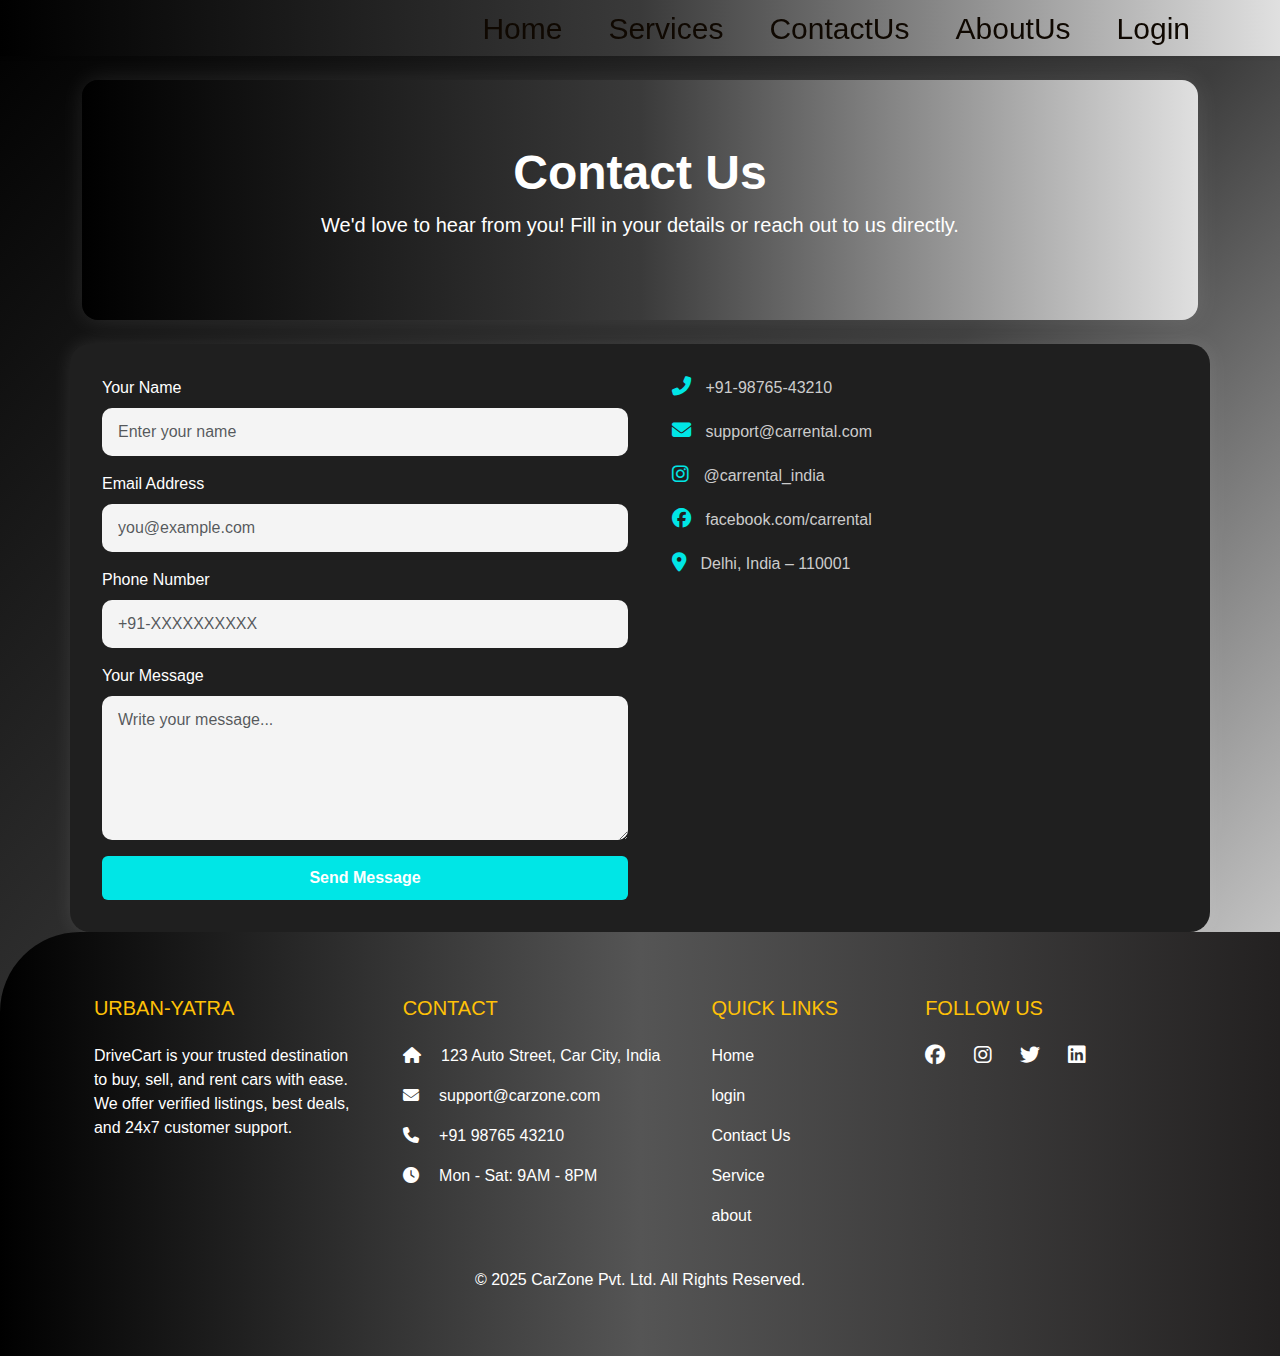
<file: contact.html>
<!DOCTYPE html>
<html lang="en">

<head>
    <meta charset="UTF-8">
    <title>Contact Us - CarRental</title>
    <meta name="viewport" content="width=device-width, initial-scale=1">
    <link href="https://cdn.jsdelivr.net/npm/bootstrap@5.3.3/dist/css/bootstrap.min.css" rel="stylesheet">
    <link href="https://cdnjs.cloudflare.com/ajax/libs/font-awesome/6.5.0/css/all.min.css" rel="stylesheet">
    <!-- Font Awesome -->
    <style>
        body {
            background: linear-gradient(to bottom right, #000000, #3d3d3d, #ffffff);
            color: white;
            font-family: 'Segoe UI', sans-serif;
        }

    

        .jumbotron-custom {
            background: linear-gradient(to right, #000000, #3a3a3a, #e0e0e0);
            padding: 4rem 2rem;
            border-radius: 1rem;
            margin-top: 1rem;
            box-shadow: 0 0 25px rgba(255, 255, 255, 0.1);
            text-align: center;
        }

        .contact-container {
            background-color: #1f1f1f;
            border-radius: 20px;
            padding: 2rem;
            box-shadow: 0 0 20px rgba(255, 255, 255, 0.1);
        }

        .form-control {
            border-radius: 10px;
            border: none;
            padding: 0.75rem 1rem;
            background-color: #f4f4f4;
            color: #333;
        }

        .form-control:focus {
            box-shadow: 0 0 5px rgba(0, 255, 255, 0.6);
            border: none;
        }

        .btn-primary {
            background-color: #00e6e6;
            border: none;
            padding: 10px 20px;
            font-weight: bold;
            transition: background 0.3s ease;
        }

        .btn-primary:hover {
            background-color: #00cccc;
        }

        .company-info {
            padding-left: 2rem;
        }

        .info-item {
            margin-bottom: 20px;
            font-size: 1rem;
            color: #ccc;
        }

        .info-item i {
            color: #00e6e6;
            margin-right: 10px;
            font-size: 1.2rem;
        }

        /* footer {
            margin-top: 4rem;
            padding: 2rem;
            background: #111;
            text-align: center;
            color: #ccc;
        } */

        @media (max-width: 768px) {
            .company-info {
                padding-left: 0;
                margin-top: 2rem;
            }
        }
         .nav-item a {
    color: rgb(15, 8, 1);
    font-size: 30px;
    
    text-align: center;
    word-spacing: 40px;
  }

  .nav-item a:hover {
    color: rgb(54, 121, 121);
  }
   .footer {
    
   margin-top: 100px;
    background: rgba(6, 6, 6, 0.858);
    backdrop-filter: blur(15px);
    color: #f1f1f1;
    padding: 40px 20px 10px;
    font-family: 'Segoe UI', sans-serif;
    border-top-left-radius: 80px;
   border-top-right-radius: 80px;
    border: 5px solid black;
    
  }

  .footer-content {


    display: flex;
    justify-content: space-between;
    flex-wrap: wrap;
    border-bottom: 1px solid rgba(19, 17, 17, 0.1);
    padding-bottom: 20px;

  }

  .footer-section {
    flex: 1 1 250px;
    margin: 20px;
  }

  .footer-section h2,
  .footer-section h3 {
    color: #ffffff;
    margin-bottom: 15px;
  }

  .footer-section p,
  .footer-section ul li a {
    color: #cccccc;
    font-size: 15px;
    text-decoration: none;
  }

  .footer-section ul {
    list-style: none;
    padding: 0;
  }

  .footer-section ul li {
    margin: 8px 0;
  }

  .footer-section ul li a:hover {
    color: #ffffff;
    text-decoration: underline;
  }

  .footer-bottom {
    text-align: center;
    color: #bbbbbb;
    font-size: 14px;
    padding-top: 15px;
  }

    </style>
</head>

<body>

      <nav class="navbar navbar-expand-lg    shadow-sm sticky-top" style=" background: linear-gradient(to right, #000000, #3a3a3a, #e0e0e0); ">
        <div class="container">
          <div class="collapse navbar-collapse" id="mainNavbar " style="height:40px; justify-content: end; ">
             <ul class="navbar-nav ms-auto mb-2 mb-lg-0" style="gap: 30px; ">

                    <li class="nav-item"><a class="nav-link" href="index.html">Home</a></li>
                      <li class="nav-item"><a class="nav-link" href="service.html">Services</a></li>
                    <li class="nav-item"><a class="nav-link" href="contact.html">ContactUs</a></li>
                    <li class="nav-item"><a class="nav-link" href="About.html">AboutUs</a></li>
                    <li class="nav-item"><a class="nav-link" href="login.html">Login</a></li>
                </ul>
            </div>
        </div>
    </nav>

    <!-- Jumbotron -->
    <div class="container">
        <div class="jumbotron-custom my-4">
            <h1 class="display-5 fw-bold">Contact Us</h1>
            <p class="lead">We'd love to hear from you! Fill in your details or reach out to us directly.</p>
        </div>
    </div>

    <!-- Contact Form & Company Info -->
    <div class="container contact-container">
        <div class="row">
            <!-- User Form -->
            <div class="col-md-6">
                <form>
                    <div class="mb-3">
                        <label for="name" class="form-label">Your Name</label>
                        <input type="text" class="form-control" id="name" placeholder="Enter your name" required>
                    </div>
                    <div class="mb-3">
                        <label for="email" class="form-label">Email Address</label>
                        <input type="email" class="form-control" id="email" placeholder="you@example.com" required>
                    </div>
                    <div class="mb-3">
                        <label for="phone" class="form-label">Phone Number</label>
                        <input type="tel" class="form-control" id="phone" placeholder="+91-XXXXXXXXXX" required>
                    </div>
                    <div class="mb-3">
                        <label for="message" class="form-label">Your Message</label>
                        <textarea class="form-control" id="message" rows="5" placeholder="Write your message..."
                            required></textarea>
                    </div>
                    <button type="submit" class="btn btn-primary w-100">Send Message</button>
                </form>
            </div>

            <!-- Company Info -->
            <div class="col-md-6 company-info">
                <div class="info-item"><i class="fas fa-phone-alt"></i> +91-98765-43210</div>
                <div class="info-item"><i class="fas fa-envelope"></i> support@carrental.com</div>
                <div class="info-item"><i class="fab fa-instagram"></i> @carrental_india</div>
                <div class="info-item"><i class="fab fa-facebook"></i> facebook.com/carrental</div>
                <div class="info-item"><i class="fas fa-map-marker-alt"></i> Delhi, India – 110001</div>
            </div>
        </div>
    </div>

     
<footer class=" text-white pt-5 pb-4"
        style=" background: linear-gradient(to right, #000000, #555555, #232121); border-top-left-radius: 80px;">
        <div class="container text-md-left">
            <div class="row text-md-left">

                <!-- Company Info -->
                <div class="col-md-3 col-lg-3 col-xl-3 mx-auto mt-3">
                    <h5 class="text-uppercase mb-4 font-weight-bold text-warning"> URBAN-YATRA</h5>
                    <p>
                        DriveCart is your trusted destination to buy, sell, and rent cars with ease. We offer verified
                        listings, best deals, and 24x7 customer support.
                    </p>
                </div>

                <!-- Contact Info -->
                <div class="col-md-4 col-lg-3 col-xl-3 mx-auto mt-3">
                    <h5 class="text-uppercase mb-4 font-weight-bold text-warning">Contact</h5>
                    <p><i class="fas fa-home me-3"></i> 123 Auto Street, Car City, India</p>
                    <p><i class="fas fa-envelope me-3"></i> support@carzone.com</p>
                    <p><i class="fas fa-phone me-3"></i> ‪+91 98765 43210‬</p>
                    <p><i class="fas fa-clock me-3"></i> Mon - Sat: 9AM - 8PM</p>
                </div>

                <!-- Quick Links -->
                <div class="col-md-2 col-lg-2 col-xl-2 mx-auto mt-3">
                    <h5 class="text-uppercase mb-4 font-weight-bold text-warning">Quick Links</h5>
                    <p><a href="index.html" class="text-white text-decoration-none">Home</a></p>
                    <p><a href="login.html" class="text-white text-decoration-none">login</a></p>
                    <p><a href="contact.html" class="text-white text-decoration-none">Contact Us</a></p>
                    <p><a href="service.html" class="text-white text-decoration-none">Service</a></p>
                    <p><a href="About.html" class="text-white text-decoration-none">about</a></p>
                </div>

                <!-- Social Media -->
                <div class="col-md-3 col-lg-4 col-xl-3 mx-auto mt-3">
                    <h5 class="text-uppercase mb-4 font-weight-bold text-warning">Follow Us</h5>
                    <a href="#" class="text-white me-4"><i class="fab fa-facebook fa-lg"></i></a>
                    <a href="#" class="text-white me-4"><i class="fab fa-instagram fa-lg"></i></a>
                    <a href="#" class="text-white me-4"><i class="fab fa-twitter fa-lg"></i></a>
                    <a href="#" class="text-white me-4"><i class="fab fa-linkedin fa-lg"></i></a>
                </div>

            </div>

            <!-- Footer Bottom -->
            <div class="row mt-4">
                <div class="col-md-12 text-center">
                    <p class="text-white">© 2025 CarZone Pvt. Ltd. All Rights Reserved.</p>
                </div>
            </div>

        </div>
    </footer>

        
     

    <!-- Bootstrap JS -->
    <script src="https://cdn.jsdelivr.net/npm/bootstrap@5.3.3/dist/js/bootstrap.bundle.min.js"></script>

</body>

</html>
</file>
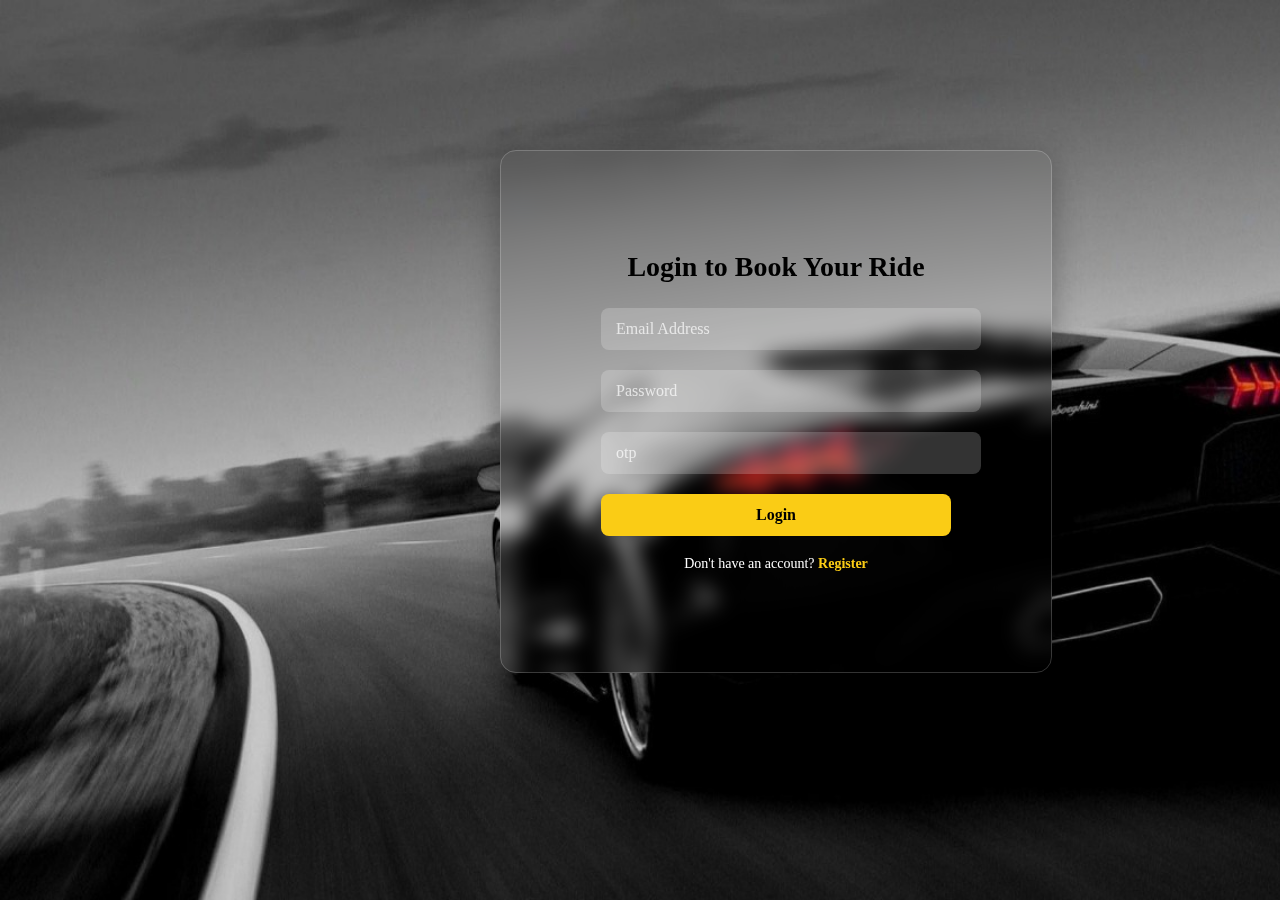
<file: loging.html>
<!DOCTYPE html>
<html lang="en">

<head>
  <meta charset="UTF-8">
  <meta name="viewport" content="width=device-width, initial-scale=1.0">
  <title>REg page</title>
  <link rel="stylesheet" href="index.css">
  <link rel="stylesheet" href="https://cdnjs.cloudflare.com/ajax/libs/font-awesome/6.7.2/css/all.min.css">
</head>
  <style>
    .input-feild .fa-solid fa-envelope{
      position: absolute;
      padding: 10px;
    }
    body{
        background-image: url(a1.jpg);
    }
    
  </style>
<body>


  <div class="fff">
   
    <div class="login-box">
      <h2 style="color:black;">Login to Book Your Ride</h2>
      <form action="#" class="vvv">
         
         <input class="input-feild" type="email" placeholder="Email Address" required />
        
        <input type="password" placeholder="Password" required />
        <input type="number" placeholder="otp" required>
        <button type="submit">Login</button>
      </form>
      <div class="signup">
        Don't have an account?
        <a href="register.html">Register</a>
      </div>
    </div>
  </div>





</body>

</html>
</file>
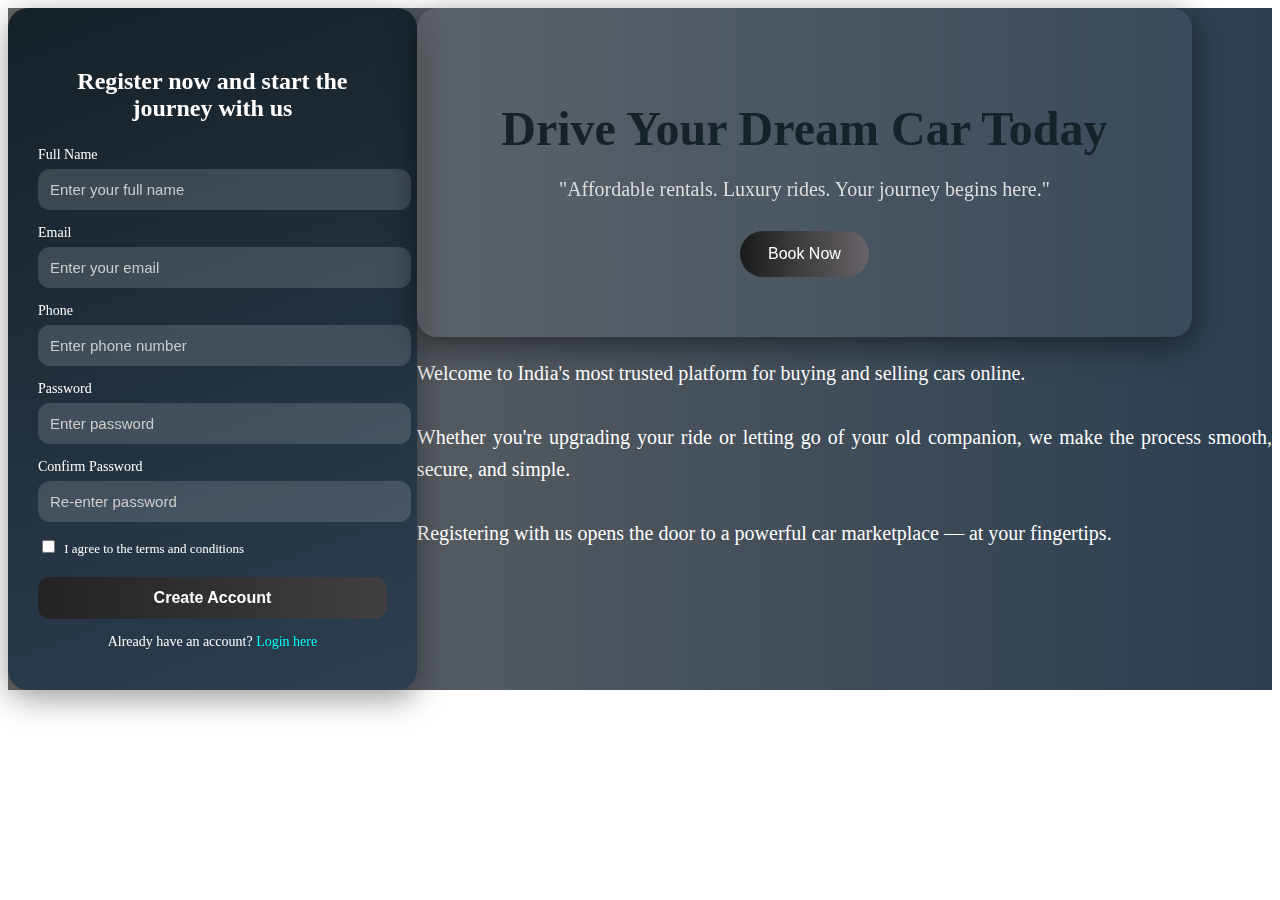
<file: register.html>
<!DOCTYPE html>
<html lang="en">

<head>
    <meta charset="UTF-8">
    <meta name="viewport" content="width=, initial-scale=1.0">
    <title>Document</title>
</head>
<style>
    @keyframes gradientShift {
        0% {
            background-position: 0% 50%;
        }

        50% {
            background-position: 100% 50%;
        }

        100% {
            background-position: 0% 50%;
        }
    }

    .register-container {
        background: rgba(255, 255, 255, 0.1);
        border-radius: 20px;
        padding: 40px 30px;
        width: 360px;
        box-shadow: 0 8px 32px rgba(0, 0, 0, 0.4);
        backdrop-filter: blur(12px);
        color: white;
    }

    .register-container h2 {
        text-align: center;
        margin-bottom: 25px;
        color: #ffffff;
    }

    .form-group {
        margin-bottom: 15px;
    }

    .form-group input {
        width: 100%;
        padding: 12px;
        border: none;
        border-radius: 12px;
        background: rgba(255, 255, 255, 0.15);
        color: #fff;
        font-size: 15px;
    }

    .form-group input::placeholder {
        color: #ccc;
    }

    .form-group label {
        font-size: 14px;
        display: block;
        margin-bottom: 6px;
    }

    .terms {
        font-size: 13px;
        margin-top: 8px;
    }

    .terms input {
        margin-right: 6px;
    }

    .register-btn {
        width: 100%;
        padding: 12px;
        margin-top: 20px;
        border: none;
        border-radius: 12px;
        background: linear-gradient(90deg, #232323, #413f41);
        color: white;
        font-size: 16px;
        font-weight: bold;
        cursor: pointer;
        transition: all 0.3s ease-in-out;
    }

    .register-btn:hover {
        transform: scale(1.03);
        box-shadow: 0 0 15px #434444;
    }

    .login-link {
        text-align: center;
        margin-top: 15px;
        font-size: 14px;
    }

    .login-link a {
        color: #00ffff;
        text-decoration: none;
    }

    .login-link a:hover {
        text-decoration: underline;
    }

    @media (max-width: 420px) {
        .register-container {
            width: 90%;
            padding: 30px 20px;
        }
    }

    .register-container {
        background: linear-gradient(160deg, #162128, #2c3e50);

        height: 600-px;
        width: 400px;

    }

    .nn {
        display: flex;
        justify-content: space-between;
        background: linear-gradient(to right, #686969, #2c3e50);
    }

    .jumbotron {
        max-width: 900px;
        text-align: center;
        background: rgba(255, 255, 255, 0.05);
        padding: 60px 40px;
        border-radius: 20px;
        box-shadow: 0 8px 32px rgba(0, 0, 0, 0.5);
        backdrop-filter: blur(10px);
        margin-right: 80px;
    }

    .jumbotron h1 {
        font-size: 48px;
        margin-bottom: 20px;
        line-height: 1.2;
    }

    .jumbotron p {
        font-size: 20px;
        margin-bottom: 30px;
        color: #ddd;
    }

    .jumbotron .cta-btn {
        padding: 14px 28px;
        font-size: 16px;
        background: linear-gradient(90deg, #1a1c1c, #686368);
        border: none;
        border-radius: 30px;
        color: white;
        cursor: pointer;
        transition: 0.3s;
    }

    .cta-btn:hover {
        transform: scale(1.05);
        box-shadow: 0 0 15px #414141;
    }

    .jumbotron:hover {
        transform: scaleX(1.04);
        transition: 2s;

    }

    @media (max-width: 768px) {
        .jumbotron h1 {
            font-size: 32px;
        }

        .jumbotron p {
            font-size: 16px;
        }

        .jumbotron {
            padding: 40px 20px;
        }
    }
</style>

<body style="color: #162128;">
    <div class="nn">

        <!-- <h1 style="font-weight: 700; font-size: 400; text-align: center;">Join a community of drivers who trust us on
            every mile.</h1> -->
        <div class="register-container">
            <h2>Register now and start the journey with us</h2>
            <form>
                <div class="form-group">
                    <label>Full Name</label>
                    <input type="text" placeholder="Enter your full name" required />
                </div>
                <div class="form-group">
                    <label>Email</label>
                    <input type="email" placeholder="Enter your email" required />
                </div>
                <div class="form-group">
                    <label>Phone</label>
                    <input type="tel" placeholder="Enter phone number" required />
                </div>
                <div class="form-group">
                    <label>Password</label>
                    <input type="password" placeholder="Enter password" required />
                </div>
                <div class="form-group">
                    <label>Confirm Password</label>
                    <input type="password" placeholder="Re-enter password" required />
                </div>
                <div class="terms">
                    <input type="checkbox" required /> I agree to the terms and conditions
                </div>
                <button type="submit" class="register-btn">Create Account</button>
                <div class="login-link">
                    Already have an account? <a href="#">Login here</a>
                </div>
            </form>
        </div>
        <div>

            <div class="jumbotron">
                <h1>Drive Your Dream Car Today</h1>
                <p>"Affordable rentals. Luxury rides. Your journey begins here."</p>
                <button class="cta-btn">Book Now</button>
            </div>
 <p style="text-align: justify; font-size:20px; line-height: 1.6; color: #ffffff;">
  Welcome to India's most trusted platform for buying and selling cars online.
  <br><br>
  Whether you're upgrading your ride or letting go of your old companion, we make the process smooth, secure, and simple.
  <br><br>
  Registering with us opens the door to a powerful car marketplace — at your fingertips.
  <br><br>


   </div>

    </div>
    </div>
    </div>
    </section>


</body>

</html>
</file>
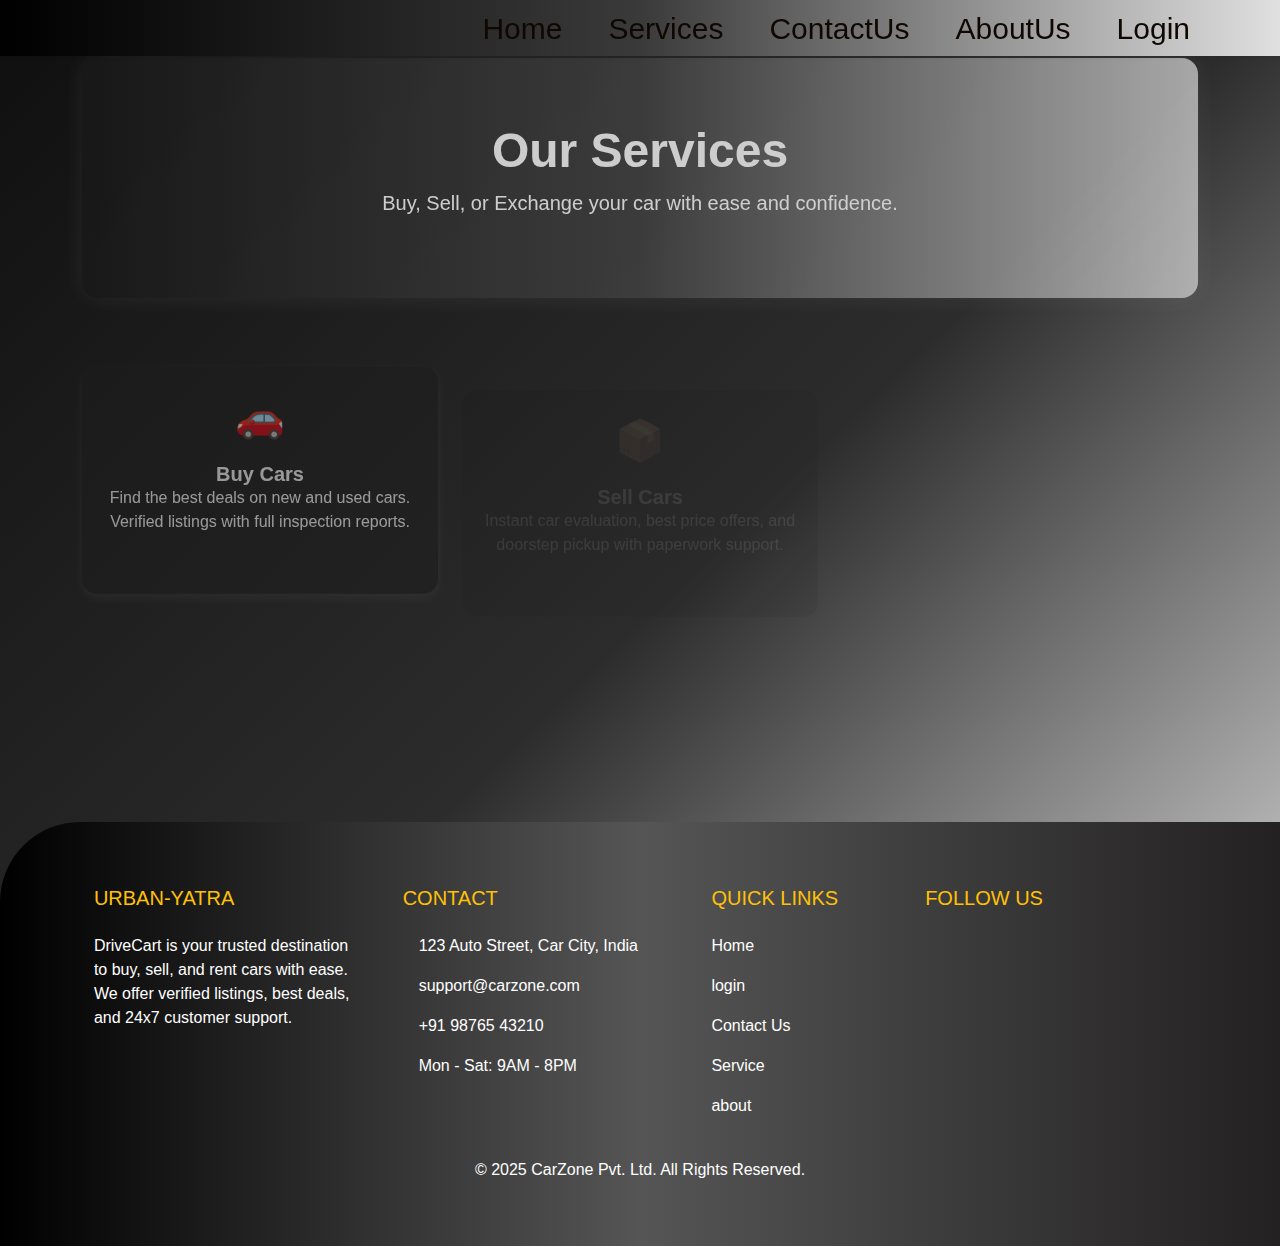
<file: service.html>
<!DOCTYPE html>
<html lang="en">
<head>
  <meta charset="UTF-8">
  <title>Car Buy & Sell Services</title>
  <meta name="viewport" content="width=device-width, initial-scale=1">
  <link href="https://cdn.jsdelivr.net/npm/bootstrap@5.3.3/dist/css/bootstrap.min.css" rel="stylesheet">
  <style>
    body {
      background: linear-gradient(to bottom right, #0f0f0f, #2c2c2c, #f4f4f4);
      color: white;
      font-family: 'Segoe UI', sans-serif;
    }

    .navbar {
      background-color: #111;
    }

    .jumbotron-custom {
      background: linear-gradient(to right, #1a1a1a, #444444, #cccccc);
      padding: 4rem 2rem;
      border-radius: 1rem;
      margin-top: 1rem;
      box-shadow: 0 0 25px rgba(255, 255, 255, 0.1);
      text-align: center;
    }

    .service-card {
      background-color: #1e1e1e;
      color: white;
      border-radius: 15px;
      padding: 20px;
      box-shadow: 0 4px 12px rgba(255, 255, 255, 0.1);
      transition: transform 0.3s ease, box-shadow 0.3s ease;
      height: 100%;
    }

    .service-card:hover {
      transform: translateY(-10px);
      box-shadow: 0 8px 25px rgba(0, 255, 255, 0.2);
    }

    .service-icon {
      font-size: 40px;
      margin-bottom: 15px;
      color: #00e6e6;
    }

    .card-title {
      font-weight: bold;
    }

    /* footer {
      margin-top: 4rem;
      padding: 2rem;
      background: #111;
      text-align: center;
      color: #ccc;
    } */
.nav-item a {
    color: rgb(15, 8, 1);
    font-size: 30px;
    
    text-align: center;
    word-spacing: 40px;
  }

  .nav-item a:hover {
    color: rgb(54, 121, 121);
  }
 .footer {
   margin-top: 100px;
    background: rgba(6, 6, 6, 0.858);
    backdrop-filter: blur(15px);
    color: #f1f1f1;
    padding: 40px 20px 10px;
    font-family: 'Segoe UI', sans-serif;
    border-top-left-radius: 80px;
   
    border: 5px solid black;
    
  }

  .footer-content {


    display: flex;
    justify-content: space-between;
    flex-wrap: wrap;
    border-bottom: 1px solid rgba(19, 17, 17, 0.1);
    padding-bottom: 20px;

  }

  .footer-section {
    flex: 1 1 250px;
    margin: 20px;
  }

  .footer-section h2,
  .footer-section h3 {
    color: #ffffff;
    margin-bottom: 15px;
  }

  .footer-section p,
  .footer-section ul li a {
    color: #cccccc;
    font-size: 15px;
    text-decoration: none;
  }

  .footer-section ul {
    list-style: none;
    padding: 0;
  }

  .footer-section ul li {
    margin: 8px 0;
  }

  .footer-section ul li a:hover {
    color: #ffffff;
    text-decoration: underline;
  }

  .footer-bottom {
    text-align: center;
    color: #bbbbbb;
    font-size: 14px;
    padding-top: 15px;
  }

  </style>
</head>
<body>

<!-- Navbar -->
 <nav class="navbar navbar-expand-lg    shadow-sm sticky-top" style=" background: linear-gradient(to right, #000000, #3a3a3a, #e0e0e0); ">
        <div class="container">

            

            <div class="collapse navbar-collapse" id="mainNavbar " style="height:40px; justify-content: end; ">

                
                <ul class="navbar-nav ms-auto mb-2 mb-lg-0" style="gap: 30px; ">

                    <li class="nav-item"><a class="nav-link" href="index.html">Home</a></li>
                      <li class="nav-item"><a class="nav-link" href="service.html">Services</a></li>
                    <li class="nav-item"><a class="nav-link" href="contact.html">ContactUs</a></li>
                    <li class="nav-item"><a class="nav-link" href="About.html">AboutUs</a></li>
                    <li class="nav-item"><a class="nav-link" href="login.html">Login</a></li>
                </ul>
            </div>
        </div>
    </nav>

<!-- Jumbotron -->
<div class="container">
  <div class="jumbotron-custom my-4" id="jumbotron">
    <h1 class="display-5 fw-bold">Our Services</h1>
    <p class="lead">Buy, Sell, or Exchange your car with ease and confidence.</p>
  </div>
</div>

<!-- Services Section -->
<div class="container">
  <div class="row g-4">
    <!-- Service 1 -->
    <div class="col-md-4">
      <div class="service-card text-center" id="card1">
        <div class="service-icon">🚗</div>
        <h5 class="card-title">Buy Cars</h5>
        <p>Find the best deals on new and used cars. Verified listings with full inspection reports.</p>
      </div>
    </div>
    <!-- Service 2 -->
    <div class="col-md-4">
      <div class="service-card text-center" id="card2">
        <div class="service-icon">📦</div>
        <h5 class="card-title">Sell Cars</h5>
        <p>Instant car evaluation, best price offers, and doorstep pickup with paperwork support.</p>
      </div>
    </div>
    <!-- Service 3 -->
    <div class="col-md-4">
      <div class="service-card text-center" id="card3">
        <div class="service-icon">🔁</div>
        <h5 class="card-title">Car Exchange</h5>
        <p>Upgrade to a new car by exchanging your current one in a smooth and hassle-free process.</p>
      </div>
    </div>
    <!-- Service 4 -->
    <div class="col-md-4">
      <div class="service-card text-center" id="card4">
        <div class="service-icon">🧰</div>
        <h5 class="card-title">Car Inspection</h5>
        <p>Certified inspection services to ensure the quality and performance of your vehicle.</p>
      </div>
    </div>
    <!-- Service 5 -->
    <div class="col-md-4">
      <div class="service-card text-center" id="card5">
        <div class="service-icon">📃</div>
        <h5 class="card-title">Loan Assistance</h5>
        <p>Easy EMI plans, instant approvals, and full documentation support for car finance.</p>
      </div>
    </div>
    <!-- Service 6 -->
    <div class="col-md-4">
      <div class="service-card text-center" id="card6">
        <div class="service-icon">📍</div>
        <h5 class="card-title">Pickup & Drop</h5>
        <p>We provide pickup & delivery services for car servicing, selling or exchange inspections.</p>
      </div>
    </div>
  </div>
</div>

<!-- Footer -->
     <footer class=" text-white pt-5 pb-4"
        style=" background: linear-gradient(to right, #000000, #555555, #232121); border-top-left-radius: 80px;">
        <div class="container text-md-left">
            <div class="row text-md-left">

                <!-- Company Info -->
                <div class="col-md-3 col-lg-3 col-xl-3 mx-auto mt-3">
                    <h5 class="text-uppercase mb-4 font-weight-bold text-warning"> URBAN-YATRA</h5>
                    <p>
                        DriveCart is your trusted destination to buy, sell, and rent cars with ease. We offer verified
                        listings, best deals, and 24x7 customer support.
                    </p>
                </div>

                <!-- Contact Info -->
                <div class="col-md-4 col-lg-3 col-xl-3 mx-auto mt-3">
                    <h5 class="text-uppercase mb-4 font-weight-bold text-warning">Contact</h5>
                    <p><i class="fas fa-home me-3"></i> 123 Auto Street, Car City, India</p>
                    <p><i class="fas fa-envelope me-3"></i> support@carzone.com</p>
                    <p><i class="fas fa-phone me-3"></i> ‪+91 98765 43210‬</p>
                    <p><i class="fas fa-clock me-3"></i> Mon - Sat: 9AM - 8PM</p>
                </div>

                <!-- Quick Links -->
                <div class="col-md-2 col-lg-2 col-xl-2 mx-auto mt-3">
                    <h5 class="text-uppercase mb-4 font-weight-bold text-warning">Quick Links</h5>
                    <p><a href="index.html" class="text-white text-decoration-none">Home</a></p>
                    <p><a href="login.html" class="text-white text-decoration-none">login</a></p>
                    <p><a href="contact.html" class="text-white text-decoration-none">Contact Us</a></p>
                    <p><a href="service.html" class="text-white text-decoration-none">Service</a></p>
                    <p><a href="About.html" class="text-white text-decoration-none">about</a></p>
                </div>

                <!-- Social Media -->
                <div class="col-md-3 col-lg-4 col-xl-3 mx-auto mt-3">
                    <h5 class="text-uppercase mb-4 font-weight-bold text-warning">Follow Us</h5>
                    <a href="#" class="text-white me-4"><i class="fab fa-facebook fa-lg"></i></a>
                    <a href="#" class="text-white me-4"><i class="fab fa-instagram fa-lg"></i></a>
                    <a href="#" class="text-white me-4"><i class="fab fa-twitter fa-lg"></i></a>
                    <a href="#" class="text-white me-4"><i class="fab fa-linkedin fa-lg"></i></a>
                </div>

            </div>

            <!-- Footer Bottom -->
            <div class="row mt-4">
                <div class="col-md-12 text-center">
                    <p class="text-white">© 2025 CarZone Pvt. Ltd. All Rights Reserved.</p>
                </div>
            </div>

        </div>
    </footer>



<!-- GSAP CDN -->
<script src="https://cdnjs.cloudflare.com/ajax/libs/gsap/3.12.2/gsap.min.js"></script>
<script>
  // GSAP animation
  gsap.from("#jumbotron", {duration: 1.2, y: -100, opacity: 0, ease: "bounce"});
  gsap.from(".service-card", {
    duration: 1,
    y: 50,
    opacity: 0,
    stagger: 0.2,
    delay: 0.5,
    ease: "power2.out"
  });
</script>

</body>
</html>
</file>
<file: index.css>
@font-face {
  font-family: newfont;
  src: url();
}

* {
  padding: 0;
  margin: 0;
  font-family: serif;

}

@media (max-width:2560px) {


  body {


    font-family: 'Poppins', sans-serif;
    background-image: url(a1.jpg);
    /* background-image: url(images/a4.webp);  */
    background-attachment: fixed;
    background-size: cover;
    padding: 0px 0px;
    margin: 0;

  }

  /* .c {
  /* background-color: rgb(186, 154, 154); */
  /* height: 800px; */



  .container {
    margin-top: 50px;
  }

  /* .main{
        background-image: url(images/a2.jpg);
        background-attachment: fixed;
     } */

  .custom-btn {
    width: 100px;
    height: 20px;
  }

  .card {

    box-shadow: 5px 5px black;
  }

  h1 {

    color: rgb(40, 39, 39);
    /* rgb(251, 217, 217); */
    text-align: center;
    font-weight: 900;
    font-size: 60px;
    word-spacing: 8px;
    padding-top: 30px;


  }

  .nav-item a {
    color: wheat;
    font-size: 30px;
    padding-bottom: 70px;
    text-align: justify;
    word-spacing: 40px;
  }

  .nav-item a:hover {
    color: rgb(54, 121, 121);
  }

  .logo {
    height: 30px;
    width: 40px;
  }

  /* .div1{
 
  background-image: url(images/a8.png);
  background-repeat: no-repeat;
  background-size: 900px;
  background-position: right;
} */
  /* .bb h1{ */
  /* background-image: url(images/Screenshot_20250617-235518.Chrome.png);
  background-size: cover;
  background-position: center;
  background-clip: text;
-webkit-background-clip: text;
color: transparent; */
  .main.card {
    border-radius: 5px solid black;
  }

  .main .card:hover {

    transform: scale(1.1);
  }

  .footer {
    background: rgba(6, 6, 6, 0.858);
    backdrop-filter: blur(15px);
    color: #f1f1f1;
    padding: 40px 20px 10px;
    font-family: 'Segoe UI', sans-serif;
    border-top-left-radius: 80px;
    border-bottom-right-radius: 80px;
    border: 5px solid black;
    
  }

  .footer-content {


    display: flex;
    justify-content: space-between;
    flex-wrap: wrap;
    border-bottom: 1px solid rgba(19, 17, 17, 0.1);
    padding-bottom: 20px;

  }

  .footer-section {
    flex: 1 1 250px;
    margin: 20px;
  }

  .footer-section h2,
  .footer-section h3 {
    color: #ffffff;
    margin-bottom: 15px;
  }

  .footer-section p,
  .footer-section ul li a {
    color: #cccccc;
    font-size: 15px;
    text-decoration: none;
  }

  .footer-section ul {
    list-style: none;
    padding: 0;
  }

  .footer-section ul li {
    margin: 8px 0;
  }

  .footer-section ul li a:hover {
    color: #ffffff;
    text-decoration: underline;
  }

  .footer-bottom {
    text-align: center;
    color: #bbbbbb;
    font-size: 14px;
    padding-top: 15px;
  }


 #jumbotron {
    background: rgba(255, 255, 255, 0.05);
    backdrop-filter: blur(10px);
    -webkit-backdrop-filter: blur(10px);
    border: 1px solid rgba(255, 255, 255, 0.1);
    border-radius: 20px;
    padding: 60px;
    max-width: 800px;
    width: 90%;
    color: white;
    text-align: center;
    box-shadow: 0 8px 32px rgba(26, 25, 25, 0.6);
  }

  .jumbotron h1 {
    font-size: 3rem;
    font-weight: 600;
    margin-bottom: 20px;
  }

  .jumbotron p {
    font-size: 1.2rem;
    color: #ccc;
    margin-bottom: 30px;
  }

  .jumbotron .btn {
    padding: 12px 30px;
    font-size: 1rem;
    background: linear-gradient(to right, #4caf50, #66bb6a);
    color: rgba(60, 60, 60, 0.364);
    border: none;
    border-radius: 8px;
    cursor: pointer;
    transition: all 0.3s ease;
  }

  .jumbotron .btn:hover {
    background: linear-gradient(to right, #66bb6a, #4caf50);
  }
 .fff{
  margin-top: 150px;
  margin-left: 500px;
  
    .login-box {
      /* background: rgba(52, 46, 46, 0.1); */
      border-radius: 16px;
      padding: 100px 100px 100px 100px;
      width: 350px;
      backdrop-filter: blur(10px);
      border: 1px solid rgba(255, 255, 255, 0.2);
      color: #fff;
      box-shadow: 0 8px 32px rgba(0, 0, 0, 0.3);
    }

    .login-box h2 {
      text-align: center;
      margin-bottom: 25px;
      font-size: 28px;
    }

    .login-box input {
      width: 100%;
      padding: 12px 15px;
      margin-bottom: 20px;
      border: none;
      border-radius: 8px;
      background: rgba(255, 255, 255, 0.2);
      color: #fff;
      font-size: 16px;
      transition: 0.3s;
      
    }

    .login-box input::placeholder {
      color: rgba(255, 255, 255, 0.7);
    }

    .login-box input:focus {
      outline: none;
      background: rgba(255, 255, 255, 0.3);
    }

    .login-box button {
      width: 100%;
      padding: 12px;
      border: none;
      border-radius: 8px;
      background: #facc15;
      color: #000;
      font-weight: bold;
      font-size: 16px;
      cursor: pointer;
      transition: background 0.3s ease;
    }

    .login-box button:hover {
      background: #eab308;
    }

    .login-box .signup {
      text-align: center;
      margin-top: 20px;
      font-size: 14px;
    }

    .login-box .signup a {
      color: #facc15;
      text-decoration: none;
      font-weight: bold;
    }
  }
  



}

@media (max-width:1920px) {}

@media (max-width:1440px) {
  h1 {
    font-size: medium;
  }
}

@media (max-width:1024px) {}

@media (max-width:786px) {}

@media (max-width:576px) {}


h1 {
  font-size: small;
}

@media (max-width:425px) {}

@media (max-width:375px) {}

@media (max-width:320px){

}
</file>
